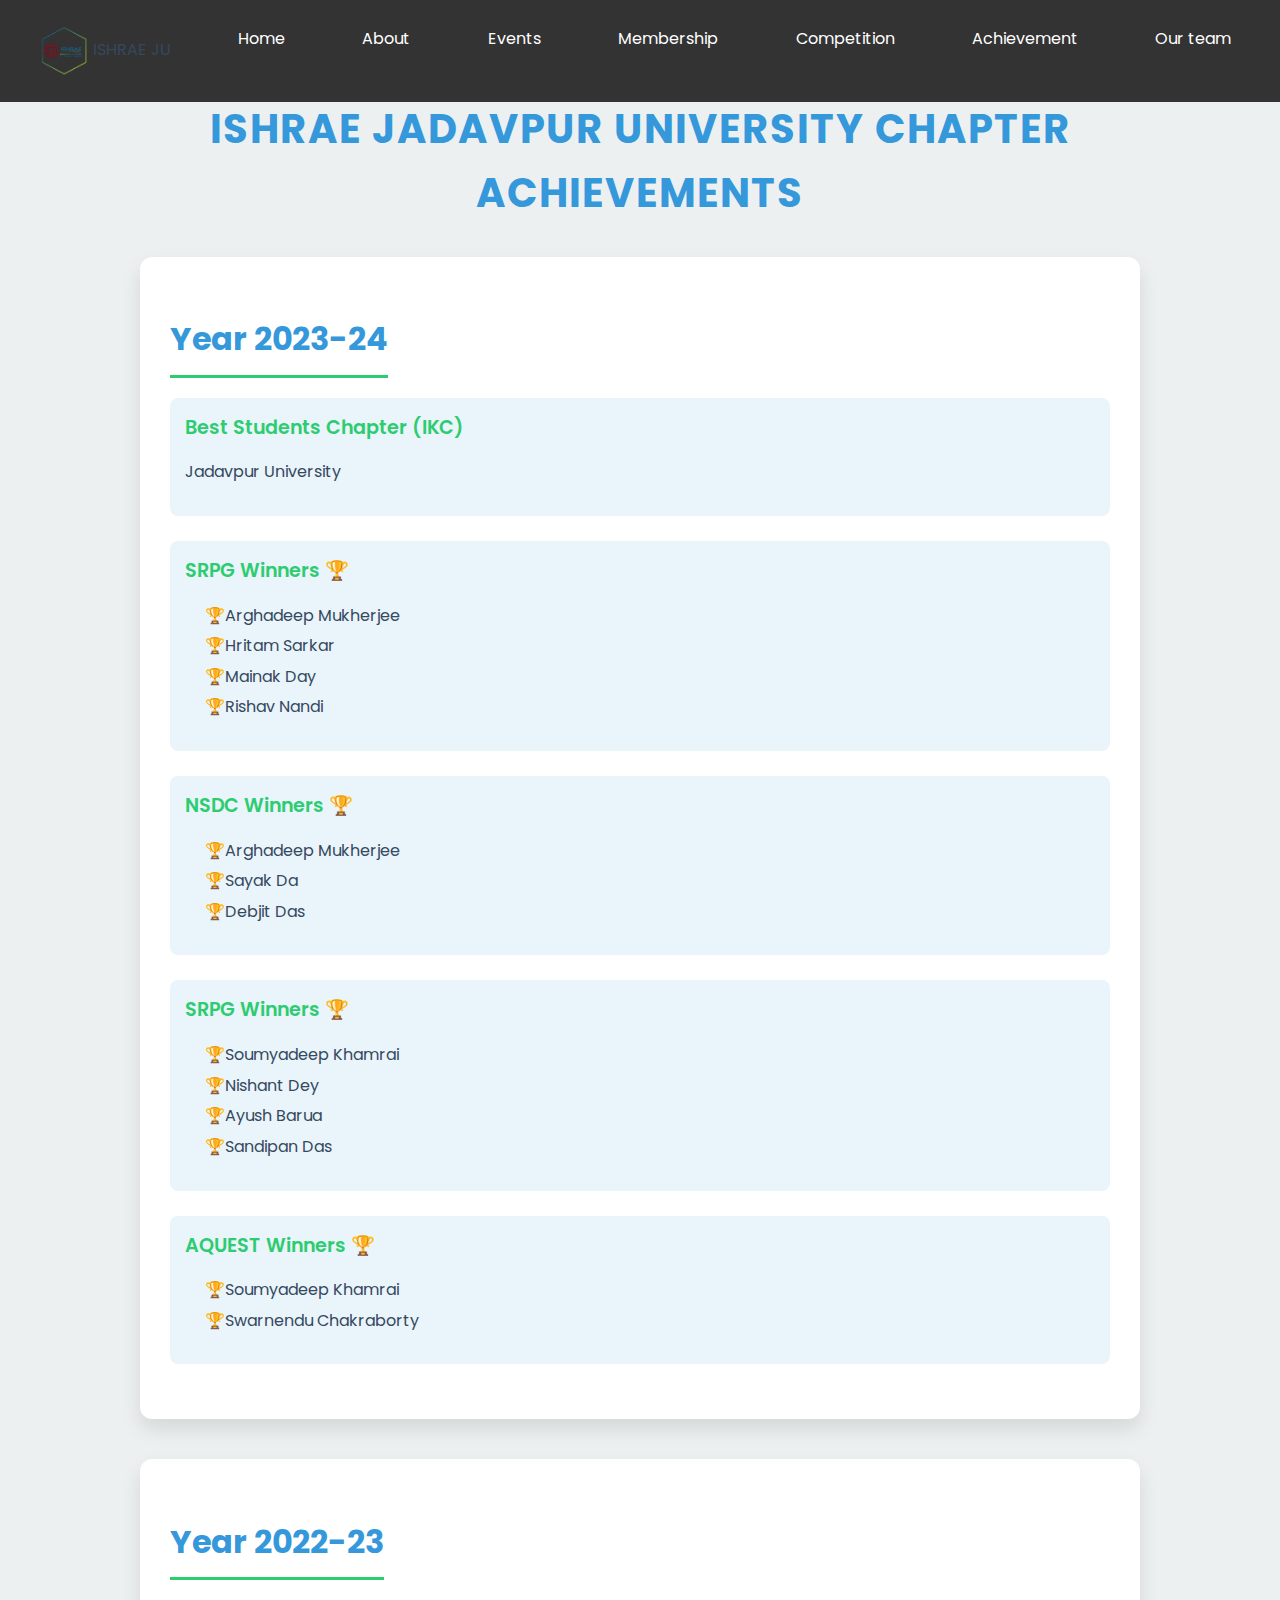
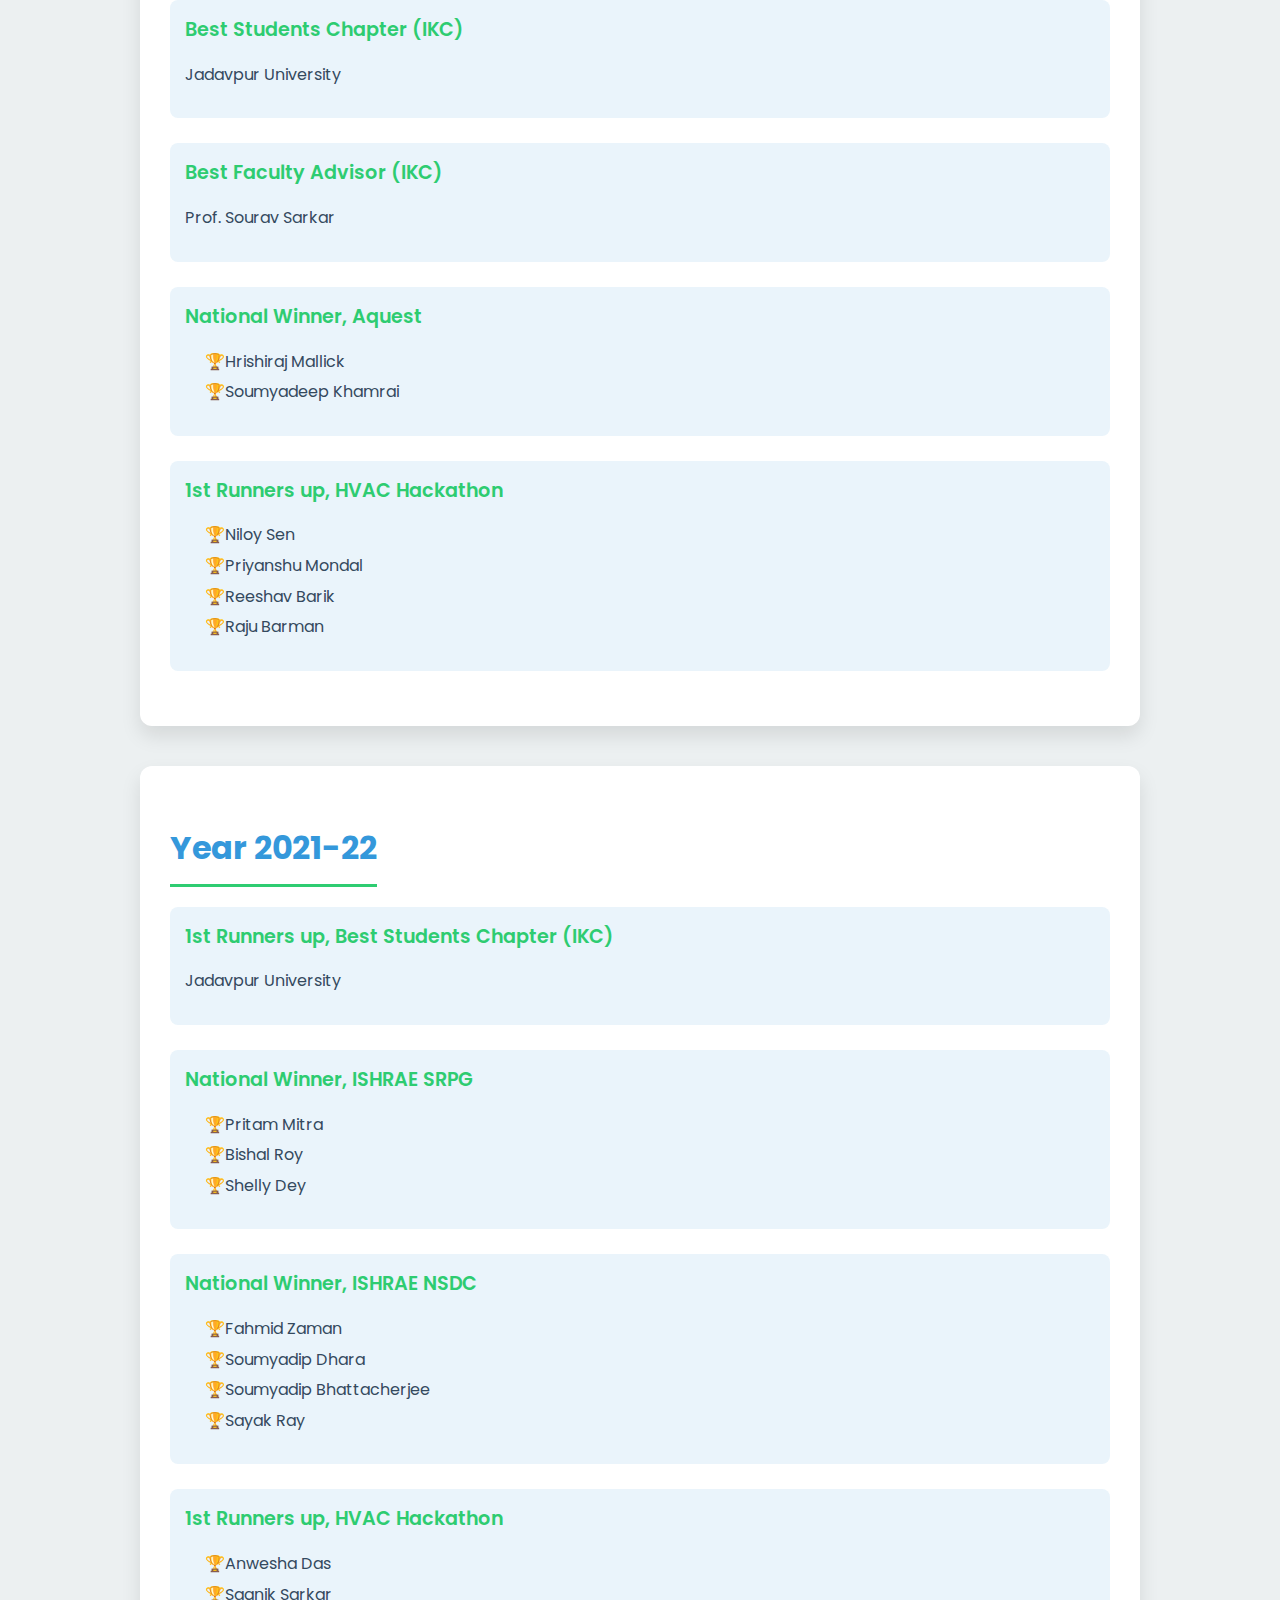
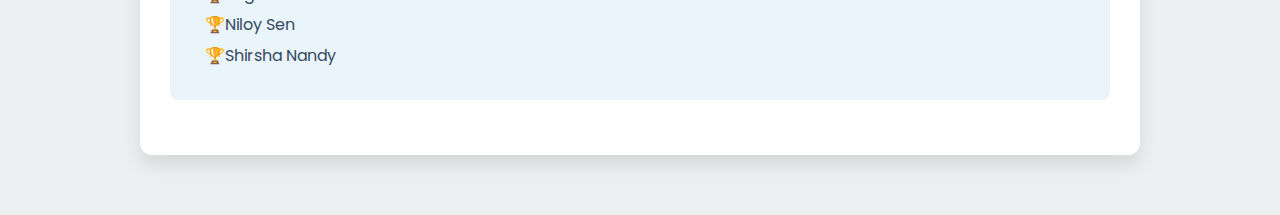
<file: ISHRAE/achievements.html>
<!DOCTYPE html>
<html lang="en">
<head>
    <meta charset="UTF-8">
    <meta name="viewport" content="width=device-width, initial-scale=1.0">
    <title>ISHRAE Jadavpur University Chapter Achievements</title>
    <style>
        @import url('https://fonts.googleapis.com/css2?family=Poppins:wght@300;400;600;700&display=swap');

        :root {
            --primary-color: #3498db;
            --secondary-color: #2ecc71;
            --accent-color: #e74c3c;
            --background-color: #ecf0f1;
            --text-color: #34495e;
        }

        body {
            font-family: 'Poppins', sans-serif;
            line-height: 1.6;
            color: var(--text-color);
            max-width: 1000px;
            margin: 0 auto;
            padding: 20px;
            background-color: var(--background-color);
        }

        h1 {
            text-align: center;
            color: var(--primary-color);
            font-size: 2.5rem;
            margin-bottom: 2rem;
            text-transform: uppercase;
            letter-spacing: 2px;
        }

        .year-section {
            background-color: #fff;
            border-radius: 12px;
            padding: 30px;
            margin-bottom: 40px;
            box-shadow: 0 10px 20px rgba(0, 0, 0, 0.1);
            transition: transform 0.3s ease, box-shadow 0.3s ease;
        }

        .year-section:hover {
            transform: translateY(-5px);
            box-shadow: 0 15px 30px rgba(0, 0, 0, 0.15);
        }

        .year-title {
            font-size: 2rem;
            color: var(--primary-color);
            border-bottom: 3px solid var(--secondary-color);
            padding-bottom: 10px;
            margin-bottom: 20px;
            display: inline-block;
        }

        .achievement {
            margin-bottom: 25px;
            padding: 15px;
            border-radius: 8px;
            background-color: rgba(52, 152, 219, 0.1);
            transition: background-color 0.3s ease;
        }

        .achievement:hover {
            background-color: rgba(52, 152, 219, 0.2);
        }

        .achievement-title {
            font-weight: 600;
            color: var(--secondary-color);
            font-size: 1.2rem;
            margin-bottom: 10px;
            display: block;
        }

        .winners {
            margin-left: 20px;
            list-style-type: none;
            padding-left: 0;
        }

        .winners li {
            margin-bottom: 5px;
            position: relative;
            padding-left: 20px;
        }

        .winners li::before {
            content: '🏆';
            position: absolute;
            left: 0;
            color: var(--accent-color);
        }

        .trophy {
            color: var(--accent-color);
            margin-right: 5px;
        }

        @media (max-width: 768px) {
            body {
                padding: 10px;
            }

            .year-section {
                padding: 20px;
            }

            .year-title {
                font-size: 1.5rem;
            }

            .achievement-title {
                font-size: 1.1rem;
            }
        }
        #navbar {
    position: fixed;
    top: 0;
    width: 100%;
 right: 0px;
    background-color: #333; /* Adjust this as needed */
    z-index: 1000; /* Keeps the navbar on top of other content */
}

#navbar nav ul {
    list-style: none;
    display: flex;
    justify-content: space-around;
    padding: 10px;
}

#navbar nav ul li {
    display: inline;
}

#navbar nav ul li a {
    color: white; /* Adjust text color */
    text-decoration: none;
    padding: 10px;
}

.logo {
    height: 50px; /* Adjust height as needed */
    vertical-align: middle;
}

/* Add some padding to the body to ensure content is not hidden behind the navbar */
body {
    padding-top: 70px; /* Adjust according to the navbar height */
}

    </style>
</head>
<body>
    <header id="navbar">
        <nav>
            <ul>
                <li>
                    <img src="ishju-removebg-preview.png" alt="Logo" class="logo">
                    ISHRAE JU
                </li>
                <li><a href="navbar.html" class="r">Home</a></li>
                <li><a href="navbar.html#about" class="b">About</a></li>
                <li><a href="events.html" class="g">Events</a></li>
                <li><a href="member.html" class="y">Membership</a></li>
                <li><a href="competiton.html" class="y">Competition</a></li>
                <li><a href="achievements.html" class="y">Achievement</a></li>
                <li><a href="ourteam.html" class="y">Our team</a></li>
            </ul>
        </nav>
    </header>
    


    <h1>ISHRAE Jadavpur University Chapter Achievements</h1>
    <div id="achievements-container"></div>

    <script>
        const achievements = [
            {
                year: "2023-24",
                accomplishments: [
                    {
                        title: "Best Students Chapter (IKC)",
                        details: "Jadavpur University"
                    },
                    {
                        title: "SRPG Winners 🏆",
                        winners: ["Arghadeep Mukherjee", "Hritam Sarkar", "Mainak Day", "Rishav Nandi"]
                    },
                    {
                        title: "NSDC Winners 🏆",
                        winners: ["Arghadeep Mukherjee", "Sayak Da", "Debjit Das"]
                    },
                    {
                        title: "SRPG Winners 🏆",
                        winners: ["Soumyadeep Khamrai", "Nishant Dey", "Ayush Barua", "Sandipan Das"]
                    },
                    {
                        title: "AQUEST Winners 🏆",
                        winners: ["Soumyadeep Khamrai", "Swarnendu Chakraborty"]
                    }
                ]
            },
            {
                year: "2022-23",
                accomplishments: [
                    {
                        title: "Best Students Chapter (IKC)",
                        details: "Jadavpur University"
                    },
                    {
                        title: "Best Faculty Advisor (IKC)",
                        details: "Prof. Sourav Sarkar"
                    },
                    {
                        title: "National Winner, Aquest",
                        winners: ["Hrishiraj Mallick", "Soumyadeep Khamrai"]
                    },
                    {
                        title: "1st Runners up, HVAC Hackathon",
                        winners: ["Niloy Sen", "Priyanshu Mondal", "Reeshav Barik", "Raju Barman"]
                    }
                ]
            },
            {
                year: "2021-22",
                accomplishments: [
                    {
                        title: "1st Runners up, Best Students Chapter (IKC)",
                        details: "Jadavpur University"
                    },
                    {
                        title: "National Winner, ISHRAE SRPG",
                        winners: ["Pritam Mitra", "Bishal Roy", "Shelly Dey"]
                    },
                    {
                        title: "National Winner, ISHRAE NSDC",
                        winners: ["Fahmid Zaman", "Soumyadip Dhara", "Soumyadip Bhattacherjee", "Sayak Ray"]
                    },
                    {
                        title: "1st Runners up, HVAC Hackathon",
                        winners: ["Anwesha Das", "Sagnik Sarkar", "Niloy Sen", "Shirsha Nandy"]
                    }
                ]
            }
        ];

        function createAchievementHTML(achievement) {
            let html = `<div class="achievement">
                <span class="achievement-title">${achievement.title}</span>`;
            
            if (achievement.details) {
                html += `<p>${achievement.details}</p>`;
            }
            
            if (achievement.winners) {
                html += `<ul class="winners">
                    ${achievement.winners.map(winner => `<li>${winner}</li>`).join('')}
                </ul>`;
            }
            
            html += `</div>`;
            return html;
        }

        function renderAchievements() {
            const container = document.getElementById('achievements-container');
            achievements.forEach(yearData => {
                const yearSection = document.createElement('div');
                yearSection.className = 'year-section';
                yearSection.innerHTML = `
                    <h2 class="year-title">Year ${yearData.year}</h2>
                    ${yearData.accomplishments.map(createAchievementHTML).join('')}
                `;
                container.appendChild(yearSection);
            });
        }

        window.addEventListener('load', renderAchievements);
    </script>
</body>
</html>
</file>
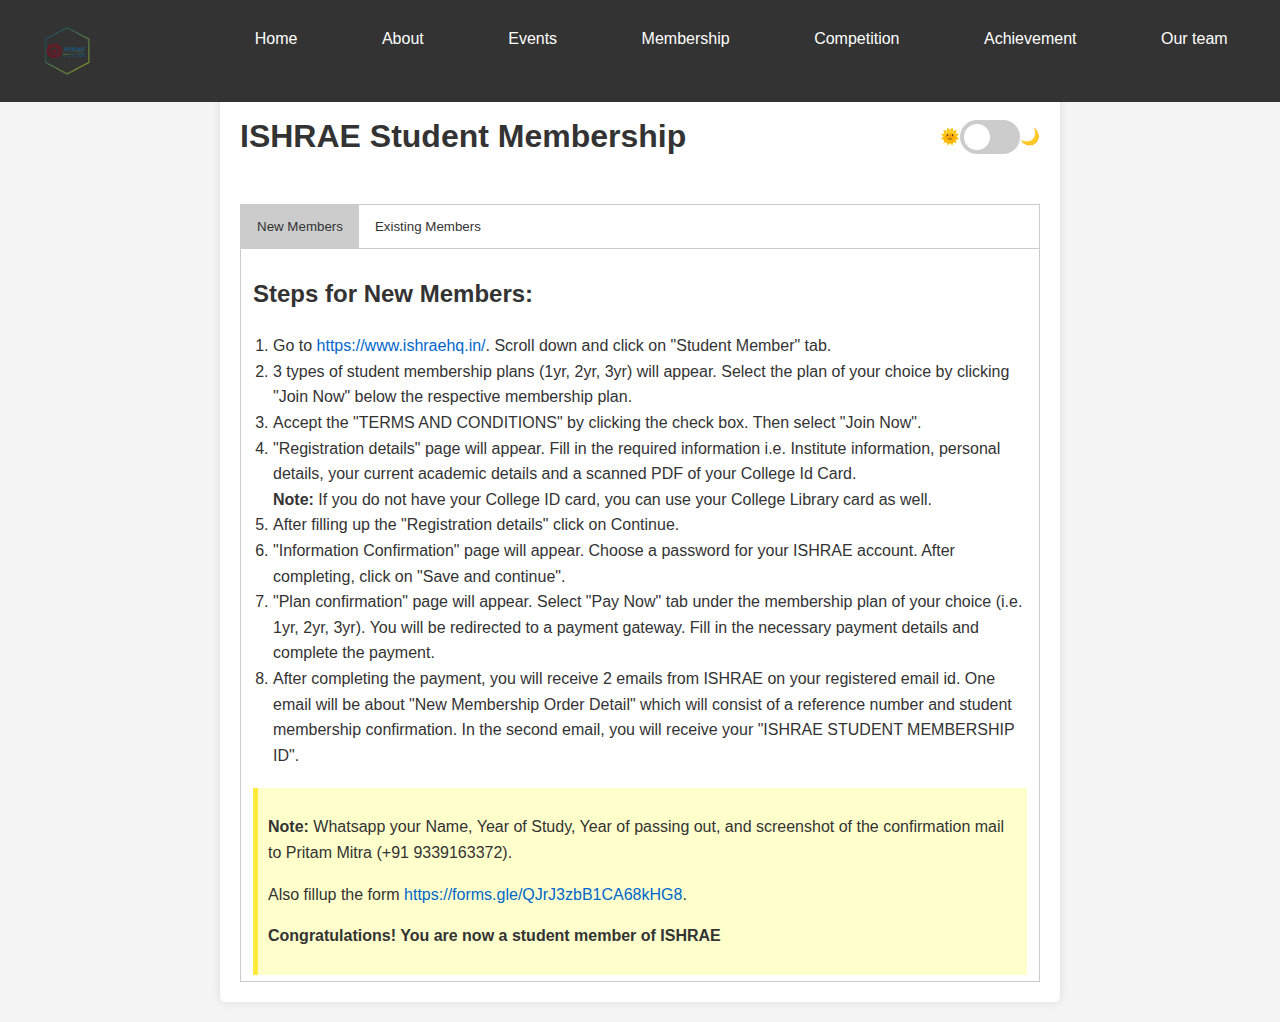
<file: ISHRAE/member.html>
<!DOCTYPE html>
<html lang="en">
<head>
    <meta charset="UTF-8">
    <meta name="viewport" content="width=device-width, initial-scale=1.0">
    <title>ISHRAE Student Membership</title>
    <style>
        :root {
            --bg-color: #f4f4f4;
            --text-color: #333;
            --card-bg: #fff;
            --highlight-bg: #ffffcc;
            --link-color: #0066cc;
        }

        .dark-mode {
            --bg-color: #1a1a1a;
            --text-color: #f4f4f4;
            --card-bg: #2c2c2c;
            --highlight-bg: #4d4d00;
            --link-color: #66b3ff;
        }

        body {
            font-family: Arial, sans-serif;
            line-height: 1.6;
            margin: 0;
            padding: 20px;
            background-color: var(--bg-color);
            color: var(--text-color);
            transition: background-color 0.3s, color 0.3s;
        }

        .container {
            max-width: 800px;
            margin: auto;
            background: var(--card-bg);
            padding: 20px;
            border-radius: 5px;
            box-shadow: 0 0 10px rgba(0,0,0,0.1);
        }

        h1, h2 {
            color: var(--text-color);
        }

        .header {
            display: flex;
            justify-content: space-between;
            align-items: center;
            margin-bottom: 20px;
        }

        .dark-mode-toggle {
            display: flex;
            align-items: center;
        }

        .switch {
            position: relative;
            display: inline-block;
            width: 60px;
            height: 34px;
        }

        .switch input {
            opacity: 0;
            width: 0;
            height: 0;
        }

        .slider {
            position: absolute;
            cursor: pointer;
            top: 0;
            left: 0;
            right: 0;
            bottom: 0;
            background-color: #ccc;
            transition: .4s;
            border-radius: 34px;
        }

        .slider:before {
            position: absolute;
            content: "";
            height: 26px;
            width: 26px;
            left: 4px;
            bottom: 4px;
            background-color: white;
            transition: .4s;
            border-radius: 50%;
        }

        input:checked + .slider {
            background-color: #2196F3;
        }

        input:checked + .slider:before {
            transform: translateX(26px);
        }

        .tab {
            overflow: hidden;
            border: 1px solid #ccc;
            background-color: var(--card-bg);
        }

        .tab button {
            background-color: inherit;
            float: left;
            border: none;
            outline: none;
            cursor: pointer;
            padding: 14px 16px;
            transition: 0.3s;
            color: var(--text-color);
        }

        .tab button:hover {
            background-color: #ddd;
        }

        .tab button.active {
            background-color: #ccc;
        }

        .tabcontent {
            display: none;
            padding: 6px 12px;
            border: 1px solid #ccc;
            border-top: none;
        }

        ol {
            padding-left: 20px;
        }

        .note {
            background-color: var(--highlight-bg);
            padding: 10px;
            border-left: 5px solid #ffeb3b;
            margin-top: 20px;
        }

        a {
            color: var(--link-color);
            text-decoration: none;
        }

        a:hover {
            text-decoration: underline;
        }
        #navbar {
    position: fixed;
    top: 0;
    width: 100%;
    right: 0px;
    background-color: #333; /* Adjust this as needed */
    z-index: 1000; /* Keeps the navbar on top of other content */
}

#navbar nav ul {
    list-style: none;
    display: flex;
    justify-content: space-around;
    padding: 10px;
}

#navbar nav ul li {
    display: inline;
}

#navbar nav ul li a {
    color: white; /* Adjust text color */
    text-decoration: none;
    padding: 10px;
}

.logo {
    height: 50px; /* Adjust height as needed */
    vertical-align: middle;
}

/* Add some padding to the body to ensure content is not hidden behind the navbar */
body {
    padding-top: 70px; /* Adjust according to the navbar height */
}

    </style>
   
</head>
<body>
    <header id="navbar">
        <nav>
            <ul>
                <li>
                    <img src="ishju-removebg-preview.png" alt="Logo" class="logo">
                    ISHRAE JU
                </li>
                <li><a href="navbar.html" class="r">Home</a></li>
                <li><a href="navbar.html#about" class="b">About</a></li>
                <li><a href="events.html" class="g">Events</a></li>
                <li><a href="member.html" class="y">Membership</a></li>
                <li><a href="competiton.html" class="y">Competition</a></li>
                <li><a href="achievements.html" class="y">Achievement</a></li>
                <li><a href="ourteam.html" class="y">Our team</a></li>
            </ul>
        </nav>
    </header>
    


    <div class="container">
        <div class="header">
            <h1>ISHRAE Student Membership</h1>
            <div class="dark-mode-toggle">
                <span>🌞</span>
                <label class="switch">
                    <input type="checkbox" id="darkModeToggle">
                    <span class="slider"></span>
                </label>
                <span>🌙</span>
            </div>
        </div>
        
        <div class="tab">
            <button class="tablinks" onclick="openTab(event, 'NewMembers')" id="defaultOpen">New Members</button>
            <button class="tablinks" onclick="openTab(event, 'ExistingMembers')">Existing Members</button>
        </div>

        <div id="NewMembers" class="tabcontent">
            <h2>Steps for New Members:</h2>
            <ol>
                <li>Go to <a href="https://www.ishraehq.in/" target="_blank">https://www.ishraehq.in/</a>. Scroll down and click on "Student Member" tab.</li>
                <li>3 types of student membership plans (1yr, 2yr, 3yr) will appear. Select the plan of your choice by clicking "Join Now" below the respective membership plan.</li>
                <li>Accept the "TERMS AND CONDITIONS" by clicking the check box. Then select "Join Now".</li>
                <li>
                    "Registration details" page will appear. Fill in the required information i.e. Institute information, personal details, your current academic details and a scanned PDF of your College Id Card.
                    <br>
                    <strong>Note:</strong> If you do not have your College ID card, you can use your College Library card as well.
                </li>
                <li>After filling up the "Registration details" click on Continue.</li>
                <li>"Information Confirmation" page will appear. Choose a password for your ISHRAE account. After completing, click on "Save and continue".</li>
                <li>"Plan confirmation" page will appear. Select "Pay Now" tab under the membership plan of your choice (i.e. 1yr, 2yr, 3yr). You will be redirected to a payment gateway. Fill in the necessary payment details and complete the payment.</li>
                <li>After completing the payment, you will receive 2 emails from ISHRAE on your registered email id. One email will be about "New Membership Order Detail" which will consist of a reference number and student membership confirmation. In the second email, you will receive your "ISHRAE STUDENT MEMBERSHIP ID".</li>
            </ol>
            <div class="note">
                <p><strong>Note:</strong> Whatsapp your Name, Year of Study, Year of passing out, and screenshot of the confirmation mail to Pritam Mitra (+91 9339163372).</p>
                <p>Also fillup the form <a href="https://forms.gle/QJrJ3zbB1CA68kHG8" target="_blank">https://forms.gle/QJrJ3zbB1CA68kHG8</a>.</p>
                <p><strong>Congratulations! You are now a student member of ISHRAE</strong></p>
            </div>
        </div>

        <div id="ExistingMembers" class="tabcontent">
            <h2>Steps for Existing Members to Renew Membership for 2023-2024:</h2>
            <ol>
                <li>Visit the website of ISHRAE: <a href="https://ishrae.in/" target="_blank">https://ishrae.in/</a></li>
                <li>Go to Student Zone and log in using your membership ID and password. (Alternatively you can go to the membership section, click on 'renew membership' or 'my membership' option).</li>
                <li>A pop up message will appear that will show to renew your membership.</li>
                <li>Click on the renew membership option.</li>
                <li>A form will be shown with all the relevant details pre-filled in it.</li>
                <li>Just change the year of study and also make any changes in the form if you want to.</li>
                <li>Press submit.</li>
                <li>It will guide you to the payments section.</li>
                <li>Pay the amount online.</li>
                <li>Your membership is renewed and you will receive a confirmation mail.</li>
            </ol>
            <div class="note">
                <p><strong>Note:</strong> Whatsapp your Name, Year of Study, Year of passing out, and screenshot of the confirmation mail to Pritam Mitra (+91 9339163372).</p>
                <p>Also fillup the form <a href="https://forms.gle/QJrJ3zbB1CA68kHG8" target="_blank">https://forms.gle/QJrJ3zbB1CA68kHG8</a>.</p>
            </div>
        </div>
    </div>

    <script>
        function openTab(evt, tabName) {
            var i, tabcontent, tablinks;
            tabcontent = document.getElementsByClassName("tabcontent");
            for (i = 0; i < tabcontent.length; i++) {
                tabcontent[i].style.display = "none";
            }
            tablinks = document.getElementsByClassName("tablinks");
            for (i = 0; i < tablinks.length; i++) {
                tablinks[i].className = tablinks[i].className.replace(" active", "");
            }
            document.getElementById(tabName).style.display = "block";
            evt.currentTarget.className += " active";
        }

        // Get the element with id="defaultOpen" and click on it
        document.getElementById("defaultOpen").click();

        // Dark mode toggle
        const darkModeToggle = document.getElementById('darkModeToggle');
        darkModeToggle.addEventListener('change', () => {
            document.body.classList.toggle('dark-mode');
        });
    </script>
</body>
</html>
</file>
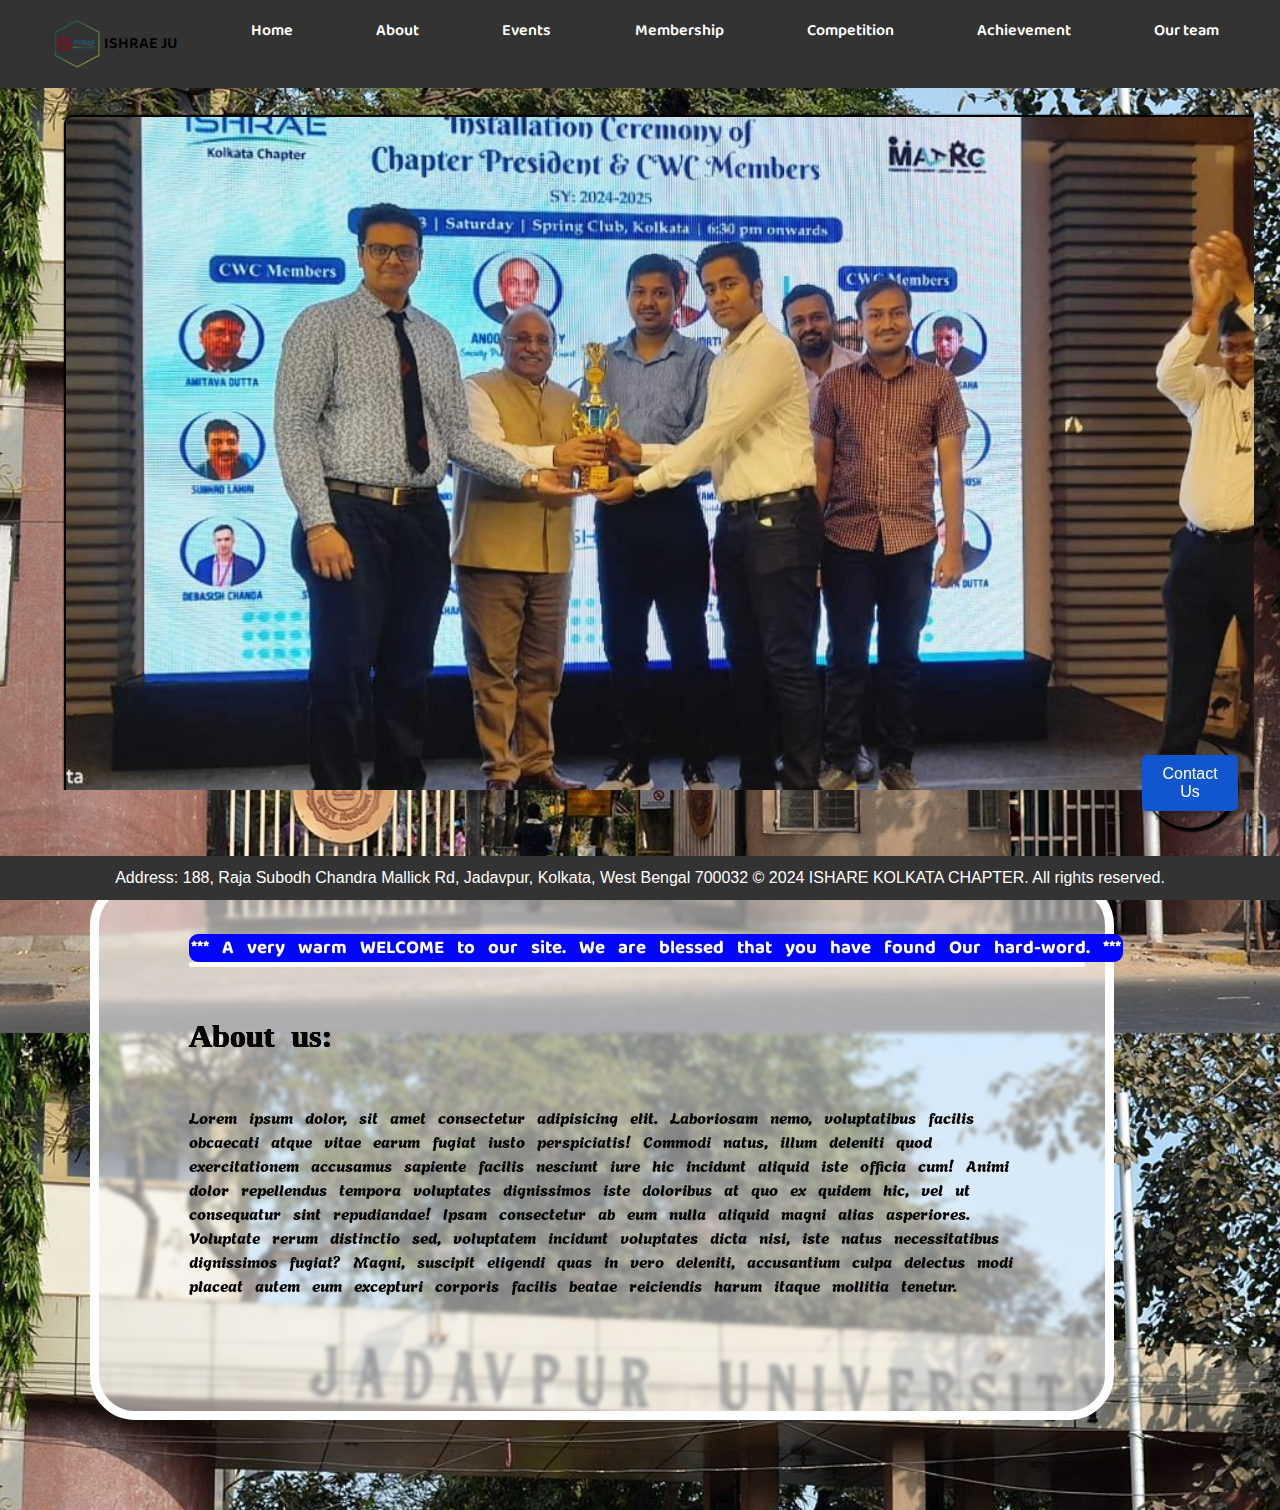
<file: ISHRAE/navbar.html>
<!DOCTYPE html>
<html lang="en">

<head>
    <meta charset="UTF-8">
    <meta name="viewport" content="width=device-width, initial-scale=1.0">
    <title>ISHARE</title>

    <link rel="stylesheet" href="style.css">

    <link rel="preconnect" href="https://fonts.googleapis.com">
    <link rel="preconnect" href="https://fonts.gstatic.com" crossorigin>
    <link href="https://fonts.googleapis.com/css2?family=Baloo+2&display=swap" rel="stylesheet">

    <link rel="preconnect" href="https://fonts.googleapis.com">
    <link rel="preconnect" href="https://fonts.gstatic.com" crossorigin>
    <link href="https://fonts.googleapis.com/css2?family=Cedarville+Cursive&display=swap" rel="stylesheet">
    <link rel="preconnect" href="https://fonts.googleapis.com">
    <link rel="preconnect" href="https://fonts.gstatic.com" crossorigin>
    <link href="https://fonts.googleapis.com/css2?family=Agbalumo&display=swap" rel="stylesheet">
</head>

<div>

    <header id="navbar">
        <nav>
            <ul>
                <li>
                    <img src="ishju-removebg-preview.png" alt="Logo" class="logo">
                    ISHRAE JU
                </li>
                <li><a href="navbar.html" class="r">Home</a></li>
                <li><a href="navbar.html#about" class="b">About</a></li>
                <li><a href="events.html" class="g">Events</a></li>
                <li><a href="member.html" class="y">Membership</a></li>
                <li><a href="competiton.html" class="y">Competition</a></li>
                <li><a href="achievements.html" class="y">Achievement</a></li>
                <li><a href="ourteam.html" class="y">Our team</a></li>
            </ul>
        </nav>
    </header>
    


    <div class="slideshow-container">
        <div class="mySlides fade">
            <img src="1.jpeg" alt="Image 1">
        </div>
        <div class="mySlides fade">
            <img src="2.jpeg" alt="Image 2">
        </div>
        <div class="mySlides fade">
            <img src="3.jpeg" alt="Image 3">
        </div>
        <!-- Add more slides as needed -->
    </div>

    <!-- Additional to help -->
<div id="home" >
    <a href="#contact">
  <div class="help">
    <button class="contact-button" onclick="toggleContactDetails(event)">Contact Us</button>
    <div id="contact-details" class="contact-details">
      <p>For inquiries, email us at <a href="mailto:info@example.com">info@example.com</a></p>
      <p>Or call us at <a href="tel:+1234567890">Call us : +91 9339163372
    </a></p>
    </div>
  </div>
</a>

      

    <!-- Intro box -->

   
    <!-- About us -->

    <div id="about" class="container">

        <center>
            <h3>
                *** A very warm WELCOME to our site.
                We are blessed that you have found Our hard-word. ***
            </h3>
            <hr>
        </center>

        <h1 style="color: rgb(1, 1, 1);">
            About us:
        </h1>

        <div>
            Lorem ipsum dolor, sit amet consectetur adipisicing elit. Laboriosam nemo, voluptatibus facilis obcaecati atque vitae earum fugiat iusto perspiciatis! Commodi natus, illum deleniti quod exercitationem accusamus sapiente facilis nesciunt iure hic incidunt aliquid iste officia cum! Animi dolor repellendus tempora voluptates dignissimos iste doloribus at quo ex quidem hic, vel ut consequatur sint repudiandae! Ipsam consectetur ab eum nulla aliquid magni alias asperiores. Voluptate rerum distinctio sed, voluptatem incidunt voluptates dicta nisi, iste natus necessitatibus dignissimos fugiat? Magni, suscipit eligendi quas in vero deleniti, accusantium culpa delectus modi placeat autem eum excepturi corporis facilis beatae reiciendis harum itaque mollitia tenetur. 
        </div>

    </div>
        
        <center>
            <footer style="position: fixed; bottom: 0; width: 100%; background-color: #333; color: #fff; padding: 10px; text-align: center;">
                Address: 188, Raja Subodh Chandra Mallick Rd, Jadavpur, Kolkata, West Bengal 700032 

                &copy; 2024 ISHARE KOLKATA CHAPTER. All rights reserved.
            </footer>
        </center>
        
            <script src="index.js">
                
            </script>
     
        
</body>

</html>
</file>
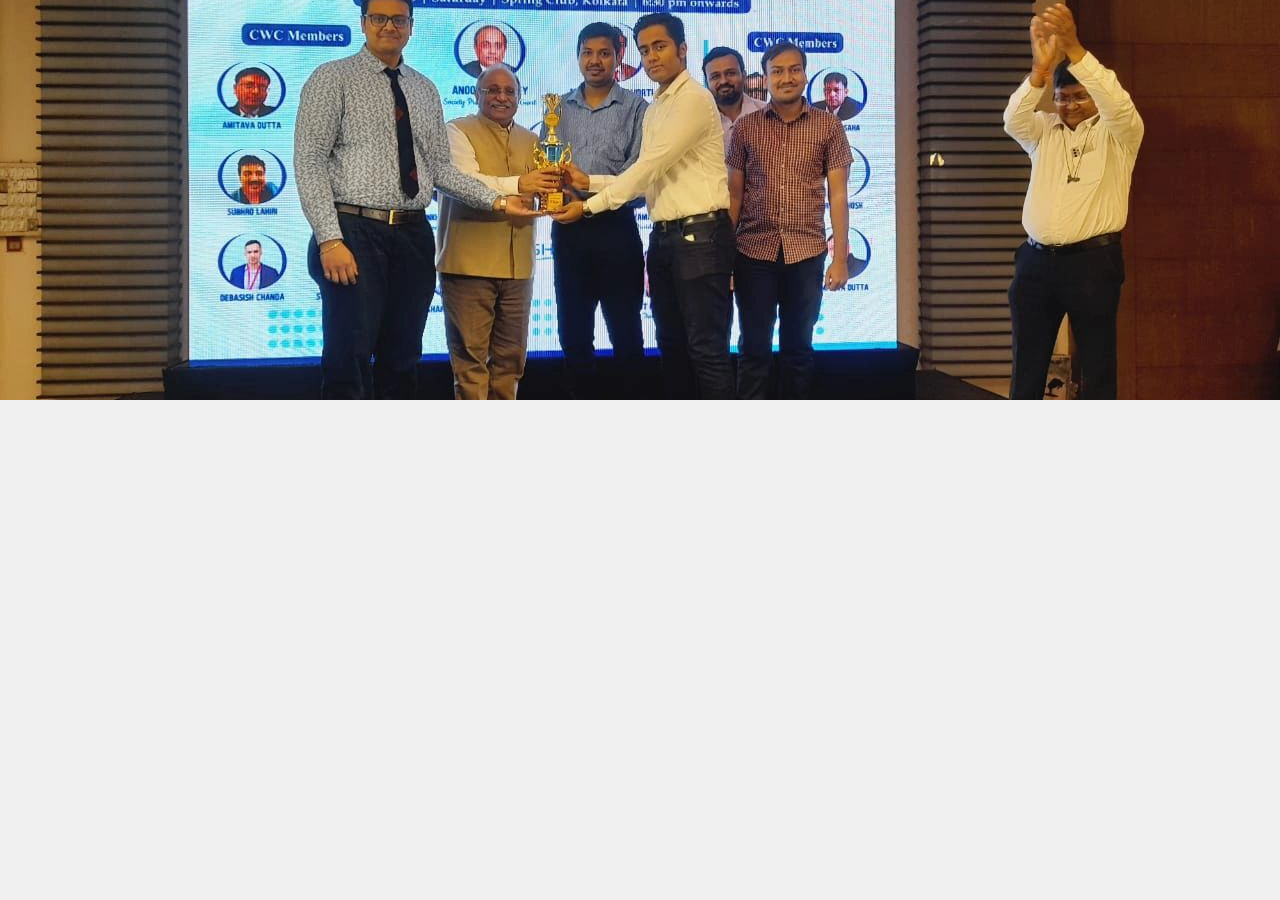
<file: ISHRAE/slise.html>
<!DOCTYPE html>
<html lang="en">
<head>
    <meta charset="UTF-8">
    <meta name="viewport" content="width=device-width, initial-scale=1.0">
    <title>Automatic Slideshow</title>
    <style>
       * {box-sizing: border-box;}
        body {font-family: Arial, sans-serif; margin: 0; padding: 0; background-color: #f0f0f0;}
        
        /* Make the slideshow container cover the entire top portion */
        .slideshow-container {
            width: 100%; /* Full width of the viewport */
            height: 400px; /* Adjust the height as needed */
            position: relative;
            margin: 0 auto;
            overflow: hidden; /* Hide overflow */
        }
        
        .mySlides {
            display: none;
            width: 100%;
            height: 100%;
        }
        
        img {
            width: 100%;
            height: 100%;
            object-fit: cover; /* Ensure the image covers the entire container */
            vertical-align: middle;
        }
        
        .fade {
            -webkit-animation-name: fade;
            -webkit-animation-duration: 1.5s;
            animation-name: fade;
            animation-duration: 1.5s;
        }
        
        @-webkit-keyframes fade {
            from {opacity: .4} 
            to {opacity: 1}
        }
        
        @keyframes fade {
            from {opacity: .4} 
            to {opacity: 1}
        }
    </style>
</head>
<body>

<div class="slideshow-container">
    <div class="mySlides fade">
        <img src="1.jpeg" alt="Image 1">
    </div>
    <div class="mySlides fade">
        <img src="2.jpeg" alt="Image 2">
    </div>
    <div class="mySlides fade">
        <img src="3.jpeg" alt="Image 3">
    </div>
    <!-- Add more slides as needed -->
</div>

<script>
    let slideIndex = 0;
    showSlides();

    function showSlides() {
        let slides = document.getElementsByClassName("mySlides");
        for (let i = 0; i < slides.length; i++) {
            slides[i].style.display = "none";
        }
        slideIndex++;
        if (slideIndex > slides.length) {slideIndex = 1}
        slides[slideIndex-1].style.display = "block";
        setTimeout(showSlides, 3000); // Change image every 3 seconds
    }
</script>

</body>
</html>
</file>
<file: ISHRAE/style.css>
* {
  margin: 0;
  padding: 0;
}
.logo{
  top: 0%;
  left: 1%;
  width: 50px;
  box-shadow: none; /* Remove any default shadow */
    border: none; /* Remove any default border */
    margin: 0; /* Ensure there's no extra space around the logo */
    padding: 10; 
}

body {
  background-image: url('down.jpg');
  background-size: contain;
}

:root {
  --r: rgb(230, 18, 18);
  --g: rgb(21, 186, 21);
  --b: rgb(17, 86, 206);
  --y: #FFC200;
  --fb: 'Baloo 2', sans-serif;

}

header {
  background-color: aliceblue;
  position: sticky;
  top: 0;
  padding: 1vh;
  font-family: var(--fb);
  font-weight: 600;
  z-index: 1;
}



.boxes {
  margin-top: 5vh;
  height: 125vh;
  background-image: url(https://images.pexels.com/photos/281260/pexels-photo-281260.jpeg?cs=srgb&dl=pexels-francesco-ungaro-281260.jpg&fm=jpg);
  background-size: cover;
  border-radius: 2vh;
}

.box {
  width: 35%;
  height: 110vh;
  background-color: rgb(255, 255, 255, 0.5);
  border-radius: 1vh;
  position: relative;
  left: 18vh;
  top: 5vh;
  display: inline-block;
  margin-left: 10vh;
  padding: 5vh;
}

.b1 {
  font-family: var(--fb);
  padding: 3vh;
  margin-left: 7vh;
  margin-right: 5vh;
  word-spacing: 1vh;
}

img {
  width: 60vh;
  height: 40vh;
  position: relative;
  left: 10vh;
  top: 5vh;
  border-radius: 1vh;
  border: 2px solid black;
  box-shadow: 2px 2px 2px 2px black;
}

a {
  color: rgb(27, 9, 185);
  text-decoration: none;
  font-weight: 600;
}

a:hover {
  text-decoration: underline;
}


footer {
  background-color: aliceblue;
  position: relative;
  bottom: -20vh;
}

.container {
  height: 60vh;
  width: 80%;
  backdrop-filter: blur(2px);

  background-size: cover;
  background-color: rgb(255, 255, 255, 0.5);
  padding: 10vh;
  margin-top: 10vh;
  margin-bottom: 10vh;
  padding-top: 5vh;
  border-radius: 5vh;
  border: 1vh solid white;
  font-family: Agbalumo;
  position: relative;
  left: 10vh;
  word-spacing: 1vh;
  color: #000000;

}

h3 {
  color: white;
  background-color: rgb(1, 5, 253);
  width: 73vw;
  border-radius: 1vh;
  font-family: var(--fb);
}

h1 {
  font-family: 'Times New Roman', Times, serif;
  color: rgb(255, 255, 255);
  text-shadow: -0.4px -0.4px 0 #000, 0.4px -0.4px 0 #000, -0.4px 0.4px 0 #000, 0.4px 0.4px 0 #000;

  margin-top: 5vh;
  margin-bottom: 5vh;
}

hr {
  width: 70vw;
  border-width: 0;
  border-radius: 1vh;
  background-color: white;
  height: 0.5vh;
}

.box2 {
  height: 300vh;
  margin-bottom: 5vh;

  background-image: url(https://t4.ftcdn.net/jpg/02/98/68/73/360_F_298687332_D0GAA6fAgr70NWtF8UKXPyLx0mTGug0x.jpg);
  background-size: cover;
}

.b2 {
  left: 10vh;
  width: 50vh;
  height: 75vh;
  margin-top: 10vh;
}

label {
  font-family: Agbalumo;
  padding-top: 5vh;
  color: rgb(46, 66, 248);
  font-size: 10vh;
  text-shadow: -0.5px -0.5px 0 white, 0.5px -0.5px 0 white, -0.5px 0.5px 0 white, 0.5px 0.5px 0 white;
}

.member {
  width: 45vh;
  height: 27vh;
  position: relative;
  left: 2vh;
  top: 2vh;
  color: white;
  font-weight: 600;
}

h2 {
  margin: 3vh;
  color: black;
  font-family: Agbalumo;
  text-shadow: -0.5px -0.5px 0 white, 0.5px -0.5px 0 white, -0.5px 0.5px 0 white, 0.5px 0.5px 0 white;
}

/* Flex made life easy */
.box3 {
  height: 290vh;
  display: flex;
  flex-wrap: wrap;
  /* row-gap: 17vh; */
  justify-content: space-around;
  align-content: space-around;
  border-radius: 2vh;
  background-repeat: repeat;
  background-size: auto;
}

.album {
  border-radius: 2vh;
  width: 85vh;
  height: 50vh;
  background-color: rgb(255, 255, 255, 0.5);
  border: 2px solid rgb(114, 118, 250);
  box-shadow: 2px 2px 2px 2px #000;
  display: flex;
}

.alim{
  width: 33vh;
  height: 35vh;
  position: relative;
  left: 5vh;

}

.alm{
  position: relative;
  left: 6vh;
  top: 2vh;

}

.alm2{
  position: relative;
  width: 38vh;
  left: 3vh;
  font-family: "Baloo 2";
  color: white;
}

.alm2::first-line{
  font-weight: 600;
  color: blue;
}

* {box-sizing: border-box;}
      body {font-family: Arial, sans-serif; margin: 0; padding: 0; background-color: #f0f0f0;}
      
      /* Make the slideshow container cover the entire top portion */
      .slideshow-container {
          width: 100%; /* Full width of the viewport */
          height: 80vh; /* Make it cover the full viewport height */
          position: relative;
          
          margin: 0 auto;
          overflow: hidden; /* Hide overflow */
          top: -2%; /* Align to the top of the page */
          left: -2%;
         
          z-index: -1; /* Ensure it stays behind other content */
      }
      
      .mySlides {
          display: none;
          width: 100%;
          height: 100%;
      }
      
      img {
          width: 100%;
          height: 100%;
          object-fit: cover; /* Ensure the image covers the entire container */
          vertical-align: middle;
      }
      
      .fade {
          -webkit-animation-name: fade;
          -webkit-animation-duration: 1.5s;
          animation-name: fade;
          animation-duration: 1.5s;
      }
      
      @-webkit-keyframes fade {
          from {opacity: .4} 
          to {opacity: 1}
      }
      
      @keyframes fade {
          from {opacity: .4} 
          to {opacity: 1}
      }
      .help {
        width: 10vh;
        height: 10vh;
        
        background-size: contain;
        position: fixed;
        right: 5vh;
        bottom: 8vh;
        z-index: 1;
        border-radius: 10vh;
        box-shadow: 2px 2px 2px 2px black;
        display: flex;
        align-items: center;
        justify-content: center;
      }
      
      .contact-button {
        background-color: var(--b); /* Adjust this color as needed */
        color: white;
        border: none;
        padding: 10px 20px;
        font-size: 16px;
        border-radius: 5px;
        cursor: pointer;
        box-shadow: 2px 2px 5px rgba(0, 0, 0, 0.3);
        position: relative;
        z-index: 2; /* Ensure button is on top */
      }
      
      .contact-button:hover {
        background-color: var(--r); /* Adjust this color as needed */
      }
      
      .contact-us {
        position: relative;
        margin: 20px;
      }
      .contact-details {
        display: none; /* Hidden by default */
        position: absolute; /* Allows for positioning relative to the parent */
       /* Position it directly below the button */
    right: 100%; /* Position it to the left of the button */
        margin-top: 10px;
        padding: 10px;
        background-color: white;
        border: 1px solid #ccc;
        border-radius: 5px;
        box-shadow: 0 0 10px rgba(0, 0, 0, 0.1);
        z-index: 2; /* Ensures it appears above other content */
    }
    
      
      .contact-details p {
        margin: 5px 0;
      }
      
      .contact-details a {
        color: var(--b); /* Adjust this color as needed */
        text-decoration: none;
      }
      
      .contact-details a:hover {
        text-decoration: underline;
      }
      body {
        font-family: Arial, sans-serif;
    }
    body {
      font-family: Arial, sans-serif;
      margin: 0;
      padding: 0;
      line-height: 1.5;
  }
 
  #navbar {
    position: fixed;
    top: 0;
    width: 100%;
    background-color: #333; /* Adjust this as needed */
    z-index: 1000; /* Keeps the navbar on top of other content */
}

#navbar nav ul {
    list-style: none;
    display: flex;
    justify-content: space-around;
    padding: 10px;
}

#navbar nav ul li {
    display: inline;
}

#navbar nav ul li a {
    color: white; /* Adjust text color */
    text-decoration: none;
    padding: 10px;
}

.logo {
    height: 50px; /* Adjust height as needed */
    vertical-align: middle;
}

/* Add some padding to the body to ensure content is not hidden behind the navbar */
body {
    padding-top: 70px; /* Adjust according to the navbar height */
}
</file>
